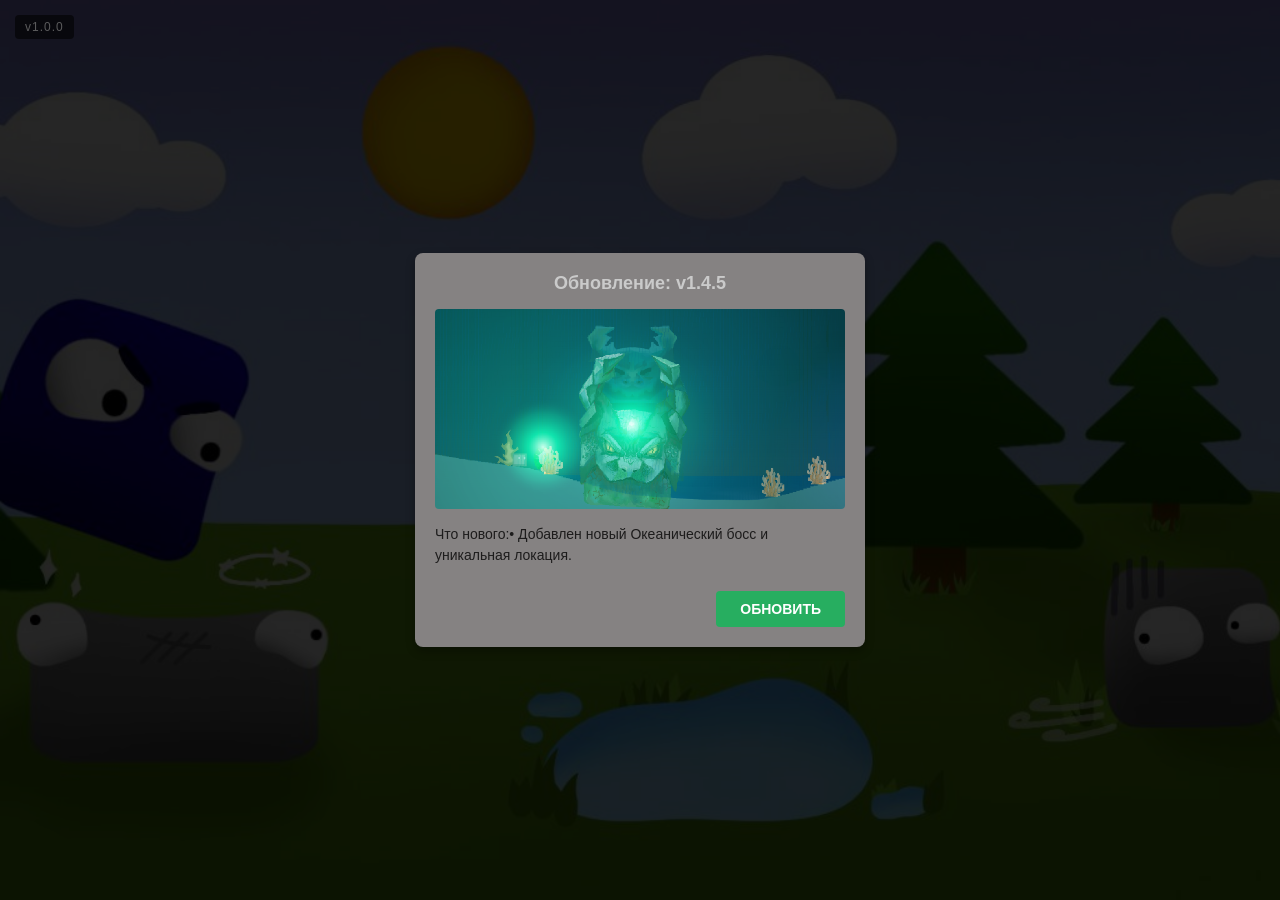
<file: index.html>
<!DOCTYPE html>
<html lang="ru">
<head>
  <meta charset="UTF-8">
  <title>Игра</title>
  <meta name="viewport" content="width=device-width, initial-scale=1.0, user-scalable=no">
  <link rel="stylesheet" href="style.css">
</head>
<body>
  <div id="loading-screen">
    <h2 id="loader-title">Загрузка игры...</h2>
    <div class="loader-bar-container">
      <div id="loader-fill"></div>
    </div>
    <div id="status-message" class="status-text">Проверка ресурсов...</div>
  </div>

  <div id="main-menu" class="hidden">
    <div class="menu-content" id="menu-main">
        <h1 style="color: white; margin-bottom: 30px; letter-spacing: 2px;">Kyb</h1>
        <button id="btn-play" class="menu-btn">ВЫБРАТЬ МИР</button>
        <button id="btn-create-menu" class="menu-btn">СОЗДАТЬ МИР</button>
<button id="btn-settings" class="menu-btn">НАСТРОЙКИ</button>    </div>
<div class="menu-content hidden" id="menu-settings">
        <h2 style="color: white;">Настройки графики</h2>
        <div style="display: flex; flex-direction: column; gap: 10px; margin-bottom: 20px;">
            <button id="res-ultra-low" class="menu-btn" style="font-size: 14px; background: #8e44ad;">УЛЬТРА НИЗКОЕ (0.25x)</button>
            
            <button id="res-low" class="menu-btn" style="font-size: 14px;">НИЗКОЕ (0.5x)</button>
            <button id="res-mid" class="menu-btn" style="font-size: 14px;">СРЕДНЕЕ (0.8x)</button>
            <button id="res-normal" class="menu-btn" style="font-size: 14px;">ОБЫЧНОЕ (1.0x)</button>
        </div>
        <button id="btn-settings-back" class="menu-btn" style="background: #e74c3c;">НАЗАД</button>
    </div>
    <div class="menu-content hidden" id="menu-select-world">
        <h2 style="color: white;">Выбор мира</h2>
        <div id="worlds-list" style="max-height: 200px; overflow-y: auto; color: white; margin-bottom: 15px;"></div>
        <button id="btn-back-from-select" class="menu-btn" style="background: #e74c3c;">НАЗАД</button>
    </div>

    <div class="menu-content hidden" id="menu-create-world">
        <h2 style="color: white;">Новый мир</h2>
        <div style="display: flex; gap: 10px; align-items: center; justify-content: center; margin-bottom: 15px;">
             <input type="text" id="input-world-name" placeholder="Название мира" class="menu-input">
        </div>
        <input type="number" id="input-world-seed" placeholder="Сид" class="menu-input" style="margin-bottom: 20px;">
        <div style="display: flex; gap: 10px;">
            <button id="btn-create-confirm" class="menu-btn">СОЗДАТЬ</button>
            <button id="btn-back-from-create" class="menu-btn" style="background: #e74c3c;">ОТМЕНА</button>
        </div>
    </div>
  </div>
</div> <div id="game-over-screen" style="
      position: fixed; 
      top: 0; left: 0; 
      width: 100%; height: 100%; 
      background: rgba(138, 3, 3, 0.8); 
      color: white; 
      display: none; /* Важно: через JS будем менять на flex */
      flex-direction: column; 
      align-items: center; 
      justify-content: center; 
      z-index: 99999;">
      <h1 style="font-size: 60px; text-shadow: 2px 2px 10px black;">ВЫ ПОГИБЛИ</h1>
      <button id="btn-respawn" class="menu-btn" style="background: #27ae60; margin-bottom: 10px;">ВОЗРОДИТЬСЯ</button>
      <button id="btn-to-menu" class="menu-btn" style="background: #e74c3c;">В МЕНЮ</button>
  </div>

  <div class="game-wrapper">
  <div class="game-wrapper">
      <div class="game-box">
          <canvas id="game"></canvas>
          
<div id="player-stats-container">
    <div id="health-ui"></div>
    <div id="air-ui"></div>
</div>
<div id="zoom-ui" class="zoom-ui-container">
    <div id="zoom-out" class="zoom-btn">-</div>
    <input type="range" id="zoom-slider" class="zoom-slider" min="0.8" max="1.2" step="0.01" value="1.0">
    <div id="zoom-in" class="zoom-btn">+</div>
</div>
          <div class="controls" id="game-controls" style="display: none;">
              <div class="move">
                  <button id="left">◀</button>
                  <button id="right">▶</button>
              </div>
              <div class="actions">
                  <button id="heal-btn" class="inactive">🧪</button>
                  <button id="jump">▲</button>
              </div>
          </div>
          
          <div id="hook-joystick-container" style="position: fixed; bottom: 160px; right: 30px; width: 120px; height: 120px; background: rgba(0,0,0,0.3); border: 2px solid rgba(255,255,255,0.2); border-radius: 50%; touch-action: none; z-index: 1000; display: none;">
    <div id="hook-joystick-stick" style="position: absolute; top: 35px; left: 35px; width: 50px; height: 50px; background: #5c3a21; border: 2px solid #fff; border-radius: 50%; pointer-events: none;"></div>
</div>
      </div>
  </div>

<script type="module">
      import { MainMenu } from './src/ui/screens/MainMenu.js';
      import { Settings } from './src/ui/screens/Settings.js';
      import { SaveManager } from './src/core/SaveManager.js';
      import { UpdateNotifier } from './src/ui/components/UpdateNotifier.js'; // Импортируем сюда!

      const fill = document.getElementById('loader-fill');
      const status = document.getElementById('status-message');

      // --- СИСТЕМА ОБНОВЛЕНИЙ И ОФФЛАЙНА ---
      async function checkUpdateAndRegisterSW() {
          if ('serviceWorker' in navigator) {
              try {
                  const response = await fetch('./version.json?t=' + new Date().getTime());
                  const serverData = await response.json();
                  const localVersion = localStorage.getItem('game_version');

                  if (!localVersion) {
                      localStorage.setItem('game_version', serverData.version);
                  }

                  await navigator.serviceWorker.register('./service-worker.js');
                  console.log('✅ Оффлайн-режим активирован');
              } catch (error) {
                  console.log('📶 Нет интернета. Запускаем оффлайн версию.');
              }
          }
      }

      // --- ЗАПУСК ИГРЫ ---
      async function initGame() {
          if(status) status.innerText = "Проверка ресурсов...";
          if(fill) fill.style.width = "30%";

          // Инициализируем систему оповещения и вешаем плашку в правый верхний угол
          const updater = new UpdateNotifier();

          // Проверяем обновления. Функция вернет промис, который заблокирует поток, 
          // если появится окно (разрешится при нажатии кнопки "Позже").
          await updater.checkUpdates();
          
          if(status) status.innerText = "Проверка обновлений...";
          if(fill) fill.style.width = "60%";
          
          // Параллельно регистрируем сервис-воркер
          await checkUpdateAndRegisterSW();

          if(fill) fill.style.width = "100%";
          if(status) status.innerText = "Запуск...";

          setTimeout(() => {
              const loadingScreen = document.getElementById('loading-screen');
              if(loadingScreen) loadingScreen.classList.add('hidden');
              
              window.applyResolution = () => {
                  if (typeof resize === 'function') {
                      resize();
                  } else {
                      const canvas = document.getElementById("game");
                      const settings = SaveManager.getSettings();
                      const scale = settings.resolution || 1.0;
                      canvas.width = window.innerWidth * scale;
                      canvas.height = window.innerHeight * scale;
                  }
              };

              const settingsUI = new Settings(
                  () => menu.showMain(),
                  () => window.applyResolution()
              );

              const menu = new MainMenu(() => {
                  const controls = document.getElementById('game-controls');
                  if (controls) controls.style.display = 'flex';
                  
                  window.applyResolution();

                  if (window.startGame) {
                      window.startGame();
                  } else {
                      import('./src/main.js').then(m => {
                          if(window.startGame) window.startGame();
                      });
                  }
              });

              menu.show();
          }, 800);
      }
      
      initGame();
</script>
</body>
</html>
</file>
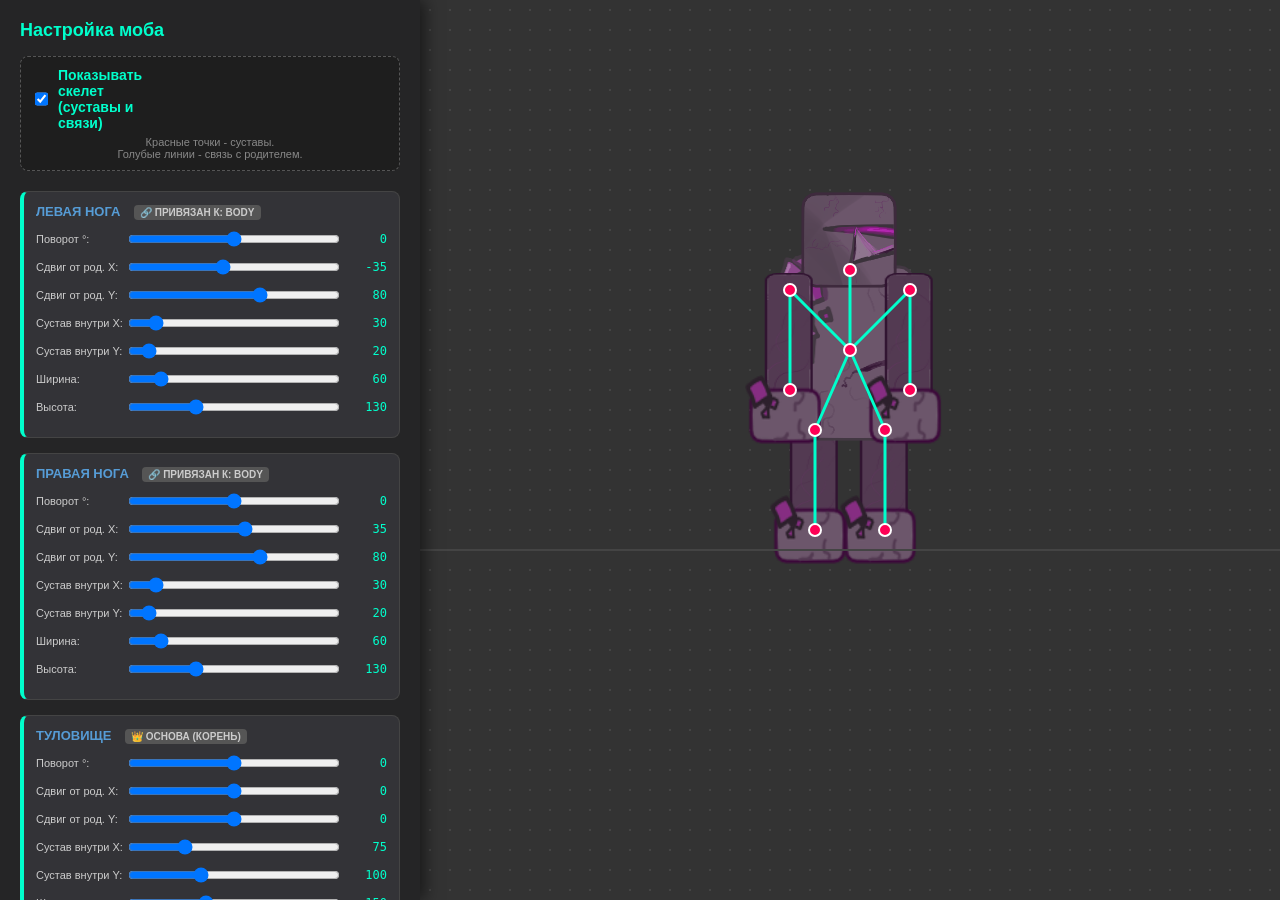
<file: giant_test.html>
<!DOCTYPE html>
<html lang="ru">
<head>
    <meta charset="UTF-8">
    <meta name="viewport" content="width=device-width, initial-scale=1.0">
    <title>Конструктор Гиганта (Скелет)</title>
    <style>
        body { 
            background: #1a1a1a; color: white; display: flex; 
            font-family: 'Segoe UI', Tahoma, sans-serif; margin: 0; overflow: hidden; 
        }
        canvas { 
            background: #333; 
            background-image: radial-gradient(#444 1px, transparent 1px); 
            background-size: 20px 20px; cursor: grab; 
        }
        canvas:active { cursor: grabbing; }
        #ui { 
            width: 420px; height: 100vh; overflow-y: auto; 
            background: #252526; padding: 20px; box-sizing: border-box;
            box-shadow: 5px 0 15px rgba(0,0,0,0.5); z-index: 10; 
        }
        #ui::-webkit-scrollbar { width: 8px; }
        #ui::-webkit-scrollbar-track { background: #1e1e1e; }
        #ui::-webkit-scrollbar-thumb { background: #555; border-radius: 4px; }
        
        .part-block { 
            background: #333337; border-radius: 8px; padding: 12px; 
            margin-bottom: 15px; border: 1px solid #444; border-left: 4px solid #00ffcc;
        }
        h2 { color: #00ffcc; font-size: 18px; margin-top: 0; }
        h3 { margin: 0 0 10px 0; color: #569cd6; font-size: 13px; text-transform: uppercase; }
        .parent-badge { font-size: 10px; background: #555; padding: 2px 6px; border-radius: 4px; margin-left: 10px; color: #ccc;}
        .control { display: flex; align-items: center; margin-bottom: 8px; }
        label { width: 90px; font-size: 11px; color: #ccc; }
        input[type="range"] { flex: 1; cursor: pointer; }
        .val-span { width: 45px; text-align: right; font-family: monospace; font-size: 12px; color: #00ffcc; }
        
        button { 
            background: #0e639c; color: white; border: none; width: 100%; 
            padding: 12px; cursor: pointer; border-radius: 4px; font-weight: bold; margin-top: 10px; 
        }
        button:hover { background: #1177bb; }
        .view-controls { background: #1e1e1e; padding: 10px; border-radius: 8px; margin-bottom: 20px; border: 1px dashed #555; }
        .hint { font-size: 11px; color: #888; margin-top: 5px; text-align: center; }
        .checkbox-label { display: flex; align-items: center; cursor: pointer; color: #00ffcc; font-weight: bold; font-size: 14px;}
        .checkbox-label input { margin-right: 10px; width: 18px; height: 18px;}
    </style>
</head>
<body>

<div id="ui">
    <h2>Настройка моба</h2>
    
    <div class="view-controls">
        <label class="checkbox-label">
            <input type="checkbox" id="showSkeleton" checked>
            Показывать скелет (суставы и связи)
        </label>
        <div class="hint">Красные точки - суставы.<br>Голубые линии - связь с родителем.</div>
    </div>

    <div id="controls-container"></div>
    <button onclick="copyToClipboard()">Скопировать код для GiantMob.js</button>
</div>

<canvas id="canvas"></canvas>

<script>
    const canvas = document.getElementById('canvas');
    const ctx = canvas.getContext('2d');
    const showSkeletonBtn = document.getElementById('showSkeleton');

    let camera = { x: 0, y: -100, zoom: 1 };

    function resizeCanvas() {
        canvas.width = window.innerWidth - 420;
        canvas.height = window.innerHeight;
    }
    window.addEventListener('resize', resizeCanvas);
    resizeCanvas();

    const translate = {
        body: "Туловище", head: "Голова",
        armL: "Левое Плечо", fistL: "Левый Кулак",
        armR: "Правое Плечо", fistR: "Правый Кулак",
        legL: "Левая Нога", footL: "Кулак-Ступня L",
        legR: "Правая Нога", footR: "Кулак-Ступня R"
    };

    // Заглушки картинок для конструктора
    const assets = {
        giant_head: new Image(), giant_body: new Image(),
        giant_arm: new Image(), giant_fist: new Image()
    };
    assets.giant_head.src = "assets/images/entities/mobs/head_giant.png";
    assets.giant_body.src = "assets/images/entities/mobs/body_giant.png";
    assets.giant_arm.src  = "assets/images/entities/mobs/arm_giant.png";
    assets.giant_fist.src = "assets/images/entities/mobs/fist.png";

    // НОВАЯ СТРУКТУРА: добавились parent, jx, jy, angle
    // jx, jy - координаты сустава внутри самой картинки (0 до width/height)
    // ox, oy - смещение сустава относительно РОДИТЕЛЬСКОГО сустава
    let parts = {
        body:  { name: 'giant_body', parent: null,   ox: 0,   oy: 0,   w: 150, h: 200, jx: 75, jy: 100, angle: 0 },
        head:  { name: 'giant_head', parent: 'body', ox: 0,   oy: -80, w: 100, h: 100, jx: 50, jy: 80,  angle: 0 },
        
        armL:  { name: 'giant_arm',  parent: 'body', ox: -60, oy: -60, w: 60,  h: 130, jx: 30, jy: 20,  angle: 0 },
        fistL: { name: 'giant_fist', parent: 'armL', ox: 0,   oy: 100, w: 90,  h: 70,  jx: 45, jy: 15,  angle: 0 },
        
        armR:  { name: 'giant_arm',  parent: 'body', ox: 60,  oy: -60, w: 60,  h: 130, jx: 30, jy: 20,  angle: 0 },
        fistR: { name: 'giant_fist', parent: 'armR', ox: 0,   oy: 100, w: 90,  h: 70,  jx: 45, jy: 15,  angle: 0 },
        
        legL:  { name: 'giant_arm',  parent: 'body', ox: -35, oy: 80,  w: 60,  h: 130, jx: 30, jy: 20,  angle: 0 },
        footL: { name: 'giant_fist', parent: 'legL', ox: 0,   oy: 100, w: 90,  h: 70,  jx: 45, jy: 35,  angle: 0 },
        
        legR:  { name: 'giant_arm',  parent: 'body', ox: 35,  oy: 80,  w: 60,  h: 130, jx: 30, jy: 20,  angle: 0 },
        footR: { name: 'giant_fist', parent: 'legR', ox: 0,   oy: 100, w: 90,  h: 70,  jx: 45, jy: 35,  angle: 0 }
    };

    const drawOrder = ['legL','legR','body','head','armL','armR','footL','footR','fistL','fistR'];

    // Генерация UI
    const container = document.getElementById('controls-container');
    drawOrder.forEach(key => {
        let block = document.createElement('div');
        block.className = 'part-block';
        let parentText = parts[key].parent ? `<span class="parent-badge">🔗 Привязан к: ${parts[key].parent}</span>` : `<span class="parent-badge">👑 Основа (Корень)</span>`;
        block.innerHTML = `<h3>${translate[key] || key} ${parentText}</h3>`;
        
        const controls = [
            { prop: 'angle', label: 'Поворот °', min: -180, max: 180 },
            { prop: 'ox', label: 'Сдвиг от род. X', min: -300, max: 300 },
            { prop: 'oy', label: 'Сдвиг от род. Y', min: -300, max: 300 },
            { prop: 'jx', label: 'Сустав внутри X', min: 0, max: 300 },
            { prop: 'jy', label: 'Сустав внутри Y', min: 0, max: 300 },
            { prop: 'w', label: 'Ширина', min: 10, max: 400 },
            { prop: 'h', label: 'Высота', min: 10, max: 400 }
        ];

        controls.forEach(c => {
            let div = document.createElement('div');
            div.className = 'control';
            div.innerHTML = `
                <label>${c.label}:</label>
                <input type="range" min="${c.min}" max="${c.max}" value="${parts[key][c.prop]}" data-part="${key}" data-prop="${c.prop}">
                <span class="val-span">${parts[key][c.prop]}</span>
            `;
            block.appendChild(div);
        });
        container.appendChild(block);
    });

    container.addEventListener('input', (e) => {
        if (e.target.tagName !== 'INPUT') return;
        const { part, prop } = e.target.dataset;
        const val = parseInt(e.target.value);
        parts[part][prop] = val;
        e.target.nextElementSibling.innerText = val;
    });

    // Камера
    let isDragging = false, lastMouse = { x: 0, y: 0 };
    canvas.addEventListener('mousedown', e => { isDragging = true; lastMouse = { x: e.clientX, y: e.clientY }; });
    window.addEventListener('mouseup', () => isDragging = false);
    window.addEventListener('mousemove', e => {
        if (!isDragging) return;
        camera.x += (e.clientX - lastMouse.x) / camera.zoom;
        camera.y += (e.clientY - lastMouse.y) / camera.zoom;
        lastMouse = { x: e.clientX, y: e.clientY };
    });
    canvas.addEventListener('wheel', e => {
        e.preventDefault();
        camera.zoom = Math.max(0.1, Math.min(3, camera.zoom + (e.deltaY < 0 ? 0.1 : -0.1)));
    });

    // --- МАГИЯ СКЕЛЕТНОЙ АНИМАЦИИ ---
    
    // Эта функция проходит по "предкам" детали и сдвигает холст, 
    // чтобы деталь нарисовалась точно там, где у родителя сустав
    function applyTransform(partKey) {
        const p = parts[partKey];
        if (p.parent) {
            applyTransform(p.parent); // Сначала применяем сдвиг родителя
        }
        ctx.translate(p.ox, p.oy); // Двигаемся к точке крепления
        ctx.rotate(p.angle * Math.PI / 180); // Поворачиваем сустав
    }

    function draw() {
        ctx.clearRect(0, 0, canvas.width, canvas.height);
        
        ctx.save();
        ctx.translate(canvas.width / 2, canvas.height / 2);
        ctx.scale(camera.zoom, camera.zoom);
        ctx.translate(camera.x, camera.y);

        // 1. Рисуем сами картинки (Тело моба)
        drawOrder.forEach(key => {
            const p = parts[key];
            const img = assets[p.name];
            
            ctx.save(); // Сохраняем холст
            applyTransform(key); // Вычисляем позицию относительно родителей
            
            if (img.complete && img.naturalHeight !== 0) {
                // Рисуем картинку так, чтобы её jx, jy оказались ровно в центре (0,0)
                ctx.drawImage(img, -p.jx, -p.jy, p.w, p.h);
            } else {
                ctx.fillStyle = "rgba(255, 0, 255, 0.4)";
                ctx.fillRect(-p.jx, -p.jy, p.w, p.h);
                ctx.strokeStyle = "rgba(255, 255, 255, 0.5)";
                ctx.strokeRect(-p.jx, -p.jy, p.w, p.h);
                ctx.fillStyle = "white"; ctx.font = "10px sans-serif";
                ctx.fillText(key, -p.jx + 5, -p.jy + 15);
            }
            ctx.restore(); // Возвращаем холст обратно для следующей детали
        });

        // 2. Рисуем Скелет поверх моба (если галочка стоит)
        if (showSkeletonBtn.checked) {
            // Рисуем линии (кости)
            drawOrder.forEach(key => {
                const p = parts[key];
                if (p.parent) {
                    ctx.save();
                    applyTransform(p.parent); // Встаем в сустав родителя
                    ctx.beginPath();
                    ctx.moveTo(0, 0); // От сустава родителя
                    ctx.lineTo(p.ox, p.oy); // До сустава ребенка
                    ctx.strokeStyle = '#00ffcc';
                    ctx.lineWidth = 3;
                    ctx.stroke();
                    ctx.restore();
                }
            });
            
            // Рисуем точки (суставы)
            drawOrder.forEach(key => {
                ctx.save();
                applyTransform(key);
                ctx.beginPath();
                ctx.arc(0, 0, 6, 0, Math.PI * 2);
                ctx.fillStyle = '#ff0055'; // Красный сустав
                ctx.fill();
                ctx.strokeStyle = 'white';
                ctx.lineWidth = 2;
                ctx.stroke();
                ctx.restore();
            });
        }

        // Земля
        ctx.strokeStyle = "#444"; ctx.lineWidth = 2;
        ctx.beginPath(); ctx.moveTo(-1000, 200); ctx.lineTo(1000, 200); ctx.stroke();

        ctx.restore();
        requestAnimationFrame(draw);
    }

    function copyToClipboard() {
        let exportParts = JSON.parse(JSON.stringify(parts));
        let code = `this.parts = ${JSON.stringify(exportParts, null, 4)};\n\nthis.drawOrder = ${JSON.stringify(drawOrder)};`;
        
        navigator.clipboard.writeText(code).then(() => {
            const btn = document.querySelector('button');
            const originalText = btn.innerText;
            btn.innerText = "Скопировано!"; btn.style.background = "#28a745";
            setTimeout(() => { btn.innerText = originalText; btn.style.background = ""; }, 1500);
        }).catch(() => alert("Скопировано!"));
    }

    requestAnimationFrame(draw);
</script>
</body>
</html>
</file>
<file: style.css>
body {
  margin: 0;
  padding: 0;
  width: 100vw;
  height: 100vh;
  overflow: hidden; /* Запрещаем скролл вообще */
  background: #000; /* Черный фон для "ушей" если экран слишком длинный */
  user-select: none; /* Чтобы текст не выделялся при нажатиях */
  -webkit-tap-highlight-color: transparent; /* Убираем синюю рамку при клике в Android */
}

/* =========================================
   1. МЕНЮ И ЭКРАН ЗАГРУЗКИ
   ========================================= */
#loading-screen {
  position: fixed; top: 0; left: 0; width: 100%; height: 100%;
  background: url('assets/images/ui/fon_menu.png') no-repeat center center;
  background-size: cover;
  color: white;
  display: flex; flex-direction: column; align-items: center; justify-content: center;
  z-index: 10000; font-family: sans-serif;
  text-shadow: 2px 2px 4px #000;
}
#loading-screen::before {
  content: ""; position: absolute; top: 0; left: 0; width: 100%; height: 100%;
  background: rgba(0, 0, 0, 0.7); z-index: -1;
}
.loader-bar-container {
  width: 300px; height: 12px; background: rgba(0,0,0,0.5);
  border-radius: 6px; margin-top: 20px; overflow: hidden;
  border: 2px solid #5c3a21;
}
#loader-fill { 
  width: 0%; height: 100%; background: #4CAF50; 
  transition: width 0.3s; 
  box-shadow: 0 0 10px rgba(76, 175, 80, 0.8); 
}
.status-text { margin-top: 10px; font-size: 14px; color: #ccc; }

#main-menu {
  position: fixed; top: 0; left: 0; width: 100vw; height: 100vh;
  background: url('assets/images/ui/fon_menu.png') no-repeat center center;
  background-size: cover;
  display: flex; flex-direction: column; align-items: center; justify-content: center;
  z-index: 9000; font-family: sans-serif;
}
#main-menu::before {
  content: ""; position: absolute; top: 0; left: 0; width: 100%; height: 100%;
  background: rgba(0, 0, 0, 0.3); z-index: -1;
}

.menu-content {
  display: flex; flex-direction: column; gap: 15px;
  background: rgba(20, 20, 20, 0.85); padding: 40px; border-radius: 15px;
  border: 2px solid #5c3a21; box-shadow: 0 10px 30px rgba(0,0,0,0.8);
  text-align: center; width: 340px; max-width: 90vw;
}

.menu-btn {
  padding: 12px 20px; font-size: 18px; cursor: pointer;
  background-color: #4CAF50; color: white; border: 2px solid rgba(0,0,0,0.3); border-radius: 8px;
  transition: all 0.2s ease; font-weight: bold; text-transform: uppercase;
  text-shadow: 1px 1px 2px #000; box-shadow: inset 0 -3px 0 rgba(0,0,0,0.2);
}
.menu-btn:hover:not(:disabled) { transform: translateY(-2px); filter: brightness(1.15); box-shadow: inset 0 -3px 0 rgba(0,0,0,0.2), 0 5px 15px rgba(0,0,0,0.4); }
.menu-btn:active:not(:disabled) { transform: translateY(2px); box-shadow: inset 0 2px 0 rgba(0,0,0,0.2); }
.menu-btn:disabled { background-color: #555; border-color: #444; color: #888; cursor: not-allowed; box-shadow: none; }

.menu-input {
  padding: 12px; font-size: 16px; border-radius: 8px;
  border: 2px solid #5c3a21; outline: none; width: 100%; box-sizing: border-box;
  background: rgba(0,0,0,0.6); color: white; text-align: center;
  transition: border-color 0.2s;
}
.menu-input::placeholder { color: #888; }
.menu-input:focus { border-color: #4CAF50; }

#worlds-list::-webkit-scrollbar { width: 8px; }
#worlds-list::-webkit-scrollbar-track { background: rgba(0,0,0,0.3); border-radius: 4px; }
#worlds-list::-webkit-scrollbar-thumb { background: #5c3a21; border-radius: 4px; }
#worlds-list::-webkit-scrollbar-thumb:hover { background: #7a4f2f; }

.hidden { display: none !important; }

/* =========================================
   2. ОСНОВНАЯ ИГРА И ИНТЕРФЕЙС
   ========================================= */
.game-wrapper {
  width: 100vw;
  height: 100vh;
  display: flex;
  justify-content: center;
  align-items: center;
  position: relative;
}

.game-box {
  width: 100%;
  height: 100%;
  max-width: 100vw;
  max-height: 100vh;
  border: none;
  position: relative;
  display: flex;
  justify-content: center;
  align-items: center;
}

canvas {
  width: 100vw;
  height: 100vh;
  object-fit: cover;
  image-rendering: -moz-crisp-edges;
  image-rendering: -webkit-crisp-edges;
  image-rendering: pixelated;
  image-rendering: crisp-edges;
}

/* Кнопки управления ПОВЕРХ игры */
.controls {
  position: absolute;
  bottom: 20px;
  left: 0;
  right: 0;
  z-index: 100;
  padding: 0 40px;
  pointer-events: none;
  display: flex;
  justify-content: space-between;
  align-items: flex-end;
}

.controls button {
  pointer-events: auto;
  opacity: 0.7;
  border: 2px solid #fff;
  border-radius: 12px;
  background: #444;
  color: white;
  display: flex;
  justify-content: center;
  align-items: center;
  box-shadow: 0 4px 6px rgba(0,0,0,0.3);
}

.move { display: flex; gap: 15px; pointer-events: none; }
#left, #right { width: 90px; height: 90px; font-size: 35px; }

.actions { display: flex; gap: 15px; align-items: flex-end; pointer-events: none; }
#jump { width: 100px; height: 100px; font-size: 40px; margin-bottom: 20px; }

#heal-btn {
  width: 60px; height: 60px; font-size: 24px;
  transition: opacity 0.2s, filter 0.2s;
  background-color: rgba(0, 0, 0, 0.4);
}
#heal-btn.inactive { opacity: 0.5; filter: grayscale(100%); }

.controls button:active { background-color: #666; transform: scale(0.95); }

/* =========================================
   3. ЭФФЕКТЫ И ЭКРАН СМЕРТИ
   ========================================= */
.game-box.shake { animation: shake 0.3s cubic-bezier(.36,.07,.19,.97) both; }
@keyframes shake {
  10%, 90% { transform: translate3d(-2px, 0, 0); }
  20%, 80% { transform: translate3d(2px, 0, 0); }
  30%, 50%, 70% { transform: translate3d(-2px, 0, 0); }
  40%, 60% { transform: translate3d(2px, 0, 0); }
}

#game-over-screen {
  position: absolute; top: 0; left: 0; width: 100%; height: 100%;
  background: rgba(255, 0, 0, 0.4); display: none;
  justify-content: center; align-items: center;
  z-index: 100; backdrop-filter: blur(2px);
}
.over-content { text-align: center; color: white; }
.over-content h1 { font-size: 40px; margin-bottom: 20px; text-shadow: 2px 2px 5px black; }
.over-content button {
  padding: 15px 30px; font-size: 20px; cursor: pointer;
  background: white; border: none; border-radius: 10px;
  font-weight: bold; transition: 0.2s;
}
.over-content button:hover { transform: scale(1.1); background: #eee; }

/* =========================================
   4. ИНВЕНТАРЬ
   ========================================= */
.inventory-toggle { position: absolute; top: 10px; left: 10px; width: 36px; height: 36px; cursor: pointer; z-index: 20; }
.inventory-toggle img { width: 100%; height: 100%; display: block; pointer-events: none; }

.inventory-overlay {
  display: none; flex-direction: row; align-items: flex-start;
  position: fixed; top: 50%; left: 50%; transform: translate(-50%, -50%);
  padding: 15px; gap: 20px; background: rgba(0,0,0,0.85); 
  border-radius: 10px; z-index: 1000; box-shadow: 0 4px 10px rgba(0,0,0,0.5);
}
.inventory-overlay.active { display: flex; }

.grid { display: grid; gap: 6px; margin: 0 auto; }
.main-grid { grid-template-columns: repeat(5, 32px); }
.accessory-grid { grid-template-columns: repeat(3, 32px); }
.currency-grid { grid-template-columns: repeat(1, 32px); }

.slot {
    width: 32px;
    height: 32px;
    background: rgba(255, 255, 255, 0.1);
    border: 1px solid rgba(255, 255, 255, 0.2);
    border-radius: 4px;
    display: flex;
    justify-content: center;
    align-items: center;
    position: relative;
    user-select: none;
    touch-action: none;

    /* Оптимизация отрисовки */
    will-change: background, border-color, transform; 
    transform: translateZ(0); /* Включает аппаратное ускорение (GPU) */
    transition: background 0.15s ease, border-color 0.15s ease, transform 0.1s ease;
}

/* Эффект наведения — теперь работает на уровне системы, не нагружая JS */
.slot:hover {
    border-color: rgba(255, 255, 255, 0.8);
    background: rgba(255, 255, 255, 0.2);
    transform: scale(1.05); /* Легкое увеличение для сочности */
    z-index: 2; /* Чтобы увеличенный слот был поверх соседей */
}

/* Выбранный слот */
.slot.selected {
    border-color: #ffeb3b !important;
    background: rgba(255, 235, 59, 0.15) !important;
    box-shadow: 0 0 12px rgba(255, 235, 59, 0.4), inset 0 0 5px rgba(255, 235, 59, 0.2);
}

/* Оптимизация картинок внутри слотов */
.slot img {
    width: 75%;
    height: 75%;
    object-fit: contain;
    pointer-events: none;
    image-rendering: pixelated; /* Сохраняем четкость пиксель-арта */
}
.inventory-overlay h3 {
  margin: 0 0 8px 0; font-size: 12px; color: rgba(255,255,255,0.8);
  text-align: center; font-weight: normal; text-transform: uppercase; 
  letter-spacing: 1px; white-space: nowrap;
}

#hotbar {
  position: absolute; top: 10px; left: 50%; transform: translateX(-50%);
  display: flex; gap: 5px; padding: 5px; background: rgba(0,0,0,0.4);
  border-radius: 8px; z-index: 10;
}

.item-tooltip {
  position: fixed; background: rgba(0, 0, 0, 0.9); color: white;
  padding: 8px 12px; border: 1px solid #555; border-radius: 4px;
  font-family: sans-serif; font-size: 12px; pointer-events: none; 
  z-index: 2000; display: none; max-width: 200px; box-shadow: 0 4px 15px rgba(0,0,0,0.5);
}
.item-tooltip b { display: block; color: #ffd700; margin-bottom: 4px; text-transform: uppercase; }
.item-tooltip i { color: #aaa; }

.inventory-actions {
  display: flex; flex-direction: column; gap: 10px; padding: 10px;
  background: rgba(0, 0, 0, 0.3); border-radius: 8px; margin-right: 15px;
}
.use-btn {
  width: 60px; height: 60px; background: #4a4a4a; border: 2px solid #222;
  border-radius: 8px; cursor: pointer; display: flex; align-items: center;
  justify-content: center; transition: all 0.2s; opacity: 0.5; filter: grayscale(1);
}
.use-btn.active { opacity: 1; filter: none; background: #5cb85c; border-color: #fff; box-shadow: 0 0 10px rgba(92, 184, 92, 0.6); }
.use-btn img { width: 80%; height: 80%; }

/* =========================================
   5. ПОКАЗАТЕЛИ ИГРОКА (ХП И ВОЗДУХ)
   ========================================= */

/* Общий контейнер */
#player-stats-container {
    position: absolute;
    top: 15px;
    right: 15px;
    display: flex;
    flex-direction: column-reverse; /* Воздух будет сверху */
    align-items: flex-end;
    gap: 3px; /* Большой отступ, чтобы ХП не наезжали на пузырьки */
    z-index: 100;
    pointer-events: none;
}

#health-ui {
    position: relative;
    display: flex;
    flex-wrap: wrap;
    justify-content: flex-end;
    width: 260px;
    /* 2px — расстояние между рядами (сделай меньше, если нужно еще плотнее) */
    /* 6px — расстояние между сердечками в одном ряду */
    gap: 2px 6px; 
}

/* Сами сердечки */
.heart {
    width: 20px; 
    height: 20px; 
    background-color: #ff3333;
    transform: rotate(45deg); 
    position: relative; 
    transition: all 0.2s;
    box-shadow: -1px 1px 2px rgba(0,0,0,0.5);

    /* ОТРИЦАТЕЛЬНЫЙ ОТСТУП СВЕРХУ */
    /* Чем больше это число, тем сильнее ряды будут накладываться друг на друга */
    margin-top: -5px; 
}
.heart::before, .heart::after {
    content: ""; width: 20px; height: 20px; background-color: #ff3333;
    border-radius: 50%; position: absolute;
}
.heart::before { top: -10px; left: 0; }
.heart::after { top: 0; left: -10px; }
.heart.empty, .heart.empty::before, .heart.empty::after { background-color: #444; }

/* Блок воздуха */
#air-ui {
    display: flex;
    flex-wrap: wrap;
    justify-content: flex-end;
    width: 260px;
    gap: 4px 6px;
    margin-right: 10px; /* Сдвигает пузырьки немного влево */
}

/* Стили самих пузырьков */
/* Пузырьки: твои, но 20px и с бликом */
.bubble-ui {
    width: 20px;
    height: 20px;
    background: #3498db;
    border: 1.5px solid #fff;
    border-radius: 50%;
    box-shadow: 0 0 4px rgba(52, 152, 219, 0.6);
    position: relative;
    margin-top: 5px;   /* Чтобы не слипались с нижним рядом сердец */
    transition: opacity 0.3s ease;
}

/* Тот самый блик */
.bubble-ui::after {
    content: "";
    position: absolute;
    top: 3px;
    left: 3px;
    width: 5px;
    height: 5px;
    background: #fff;
    border-radius: 50%;
    opacity: 0.8;
}

/* Анимация исчезновения */
.bubble-ui.pop {
    transform: scale(1.4);
    opacity: 0;
    transition: all 0.2s ease-out;
}
#game {
    image-rendering: pixelated; /* Делает пиксели четкими при растягивании */
    width: 100%;
    height: 100%;
}
/* --- НОВЫЕ КЛАССЫ ДЛЯ ОПТИМИЗАЦИИ ИНВЕНТАРЯ --- */

.full-size-img {
    width: 100%;
    height: 100%;
}

.inventory-overlay {
    display: none; 
    align-items: center; 
    gap: 20px;
}

.use-btn-overlay {
    width: 70px; height: 70px; background: rgba(0,0,0,0.6); 
    border: 2px solid #555; border-radius: 12px; cursor: pointer; 
    display: flex; align-items: center; justify-content: center; 
    transition: 0.2s; opacity: 0.3; pointer-events: none; flex-shrink: 0; 
}

.use-btn-overlay.ready {
    opacity: 1;
    pointer-events: auto;
    border: 2px solid #ffeb3b;
}

.use-btn-text {
    color: white; 
    font-size: 10px; 
    text-align: center;
}

.section-title {
    margin-top: 0; 
    color: white; 
    font-size: 14px;
}

/* Стили элементов внутри слота */
.slot-img {
    width: 70%; 
    height: 70%; 
    object-fit: contain; 
    pointer-events: none;
    position: absolute; /* Чтобы не смещать другие элементы */
}

.slot-count {
    position: absolute; bottom: 1px; right: 2px; 
    color: white; font-size: 10px; font-weight: bold; 
    text-shadow: 1px 1px 0 #000; pointer-events: none; 
    z-index: 2;
}

.slot-timer {
    position: absolute; top: 0; left: 0; width: 100%; height: 100%; 
    background: rgba(0,0,0,0.6); display: flex; justify-content: center; 
    align-items: center; color: white; font-size: 12px; 
    border-radius: 4px; pointer-events: none; z-index: 3;
}

.hotbar-num {
    position: absolute; top: 1px; left: 2px; 
    font-size: 9px; color: #ccc;
    z-index: 2;
}

/* Стили для кнопки лечения мобилок */
.potion-bg {
    background-image: url('assets/images/items/xp.svg');
    background-size: 70%;
    background-repeat: no-repeat;
    background-position: center;
}

.no-bg {
    background-image: none !important;
}

/* Выделенный слот в главном гриде (синхронизировано с твоим CSS) */
.selected-slot {
    border-color: #ffeb3b !important;
    background: rgba(255, 235, 59, 0.15) !important;
    box-shadow: 0 0 12px rgba(255, 235, 59, 0.4), inset 0 0 5px rgba(255, 235, 59, 0.2);
}
/* =========================================
   UI МАСШТАБИРОВАНИЯ (Мини-версия)
   ========================================= */
.zoom-ui-container {
    position: absolute; 
    bottom: 20px; /* Чуть ближе к краю */
    left: 50%; 
    transform: translateX(-50%); 
    display: flex; 
    align-items: center; 
    gap: 8px; /* Меньше расстояние между элементами */
    z-index: 1000;
    background: rgba(15, 15, 15, 0.8); 
    padding: 4px 12px; /* Уменьшены внутренние отступы */
    border-radius: 12px; /* Более строгий радиус для маленького размера */
    border: 1px solid rgba(255, 255, 255, 0.08);
    pointer-events: auto;
}

.zoom-btn {
    font-size: 18px; /* Уменьшен шрифт иконок (+/-) */
    color: rgba(255, 255, 255, 0.6);
    cursor: pointer;
    user-select: none;
    width: 24px; /* Компактные кнопки */
    height: 24px;
    display: flex;
    justify-content: center;
    align-items: center;
    border-radius: 4px; /* Квадратные со скруглением подходят под мини-стиль */
    transition: background 0.2s, color 0.2s, transform 0.1s;
    font-weight: 400; 
}

.zoom-btn:hover {
    background: rgba(255, 255, 255, 0.1);
    color: #fff;
}

.zoom-btn:active {
    transform: scale(0.85);
}

/* Компактный ползунок */
.zoom-slider {
    -webkit-appearance: none;
    appearance: none;
    width: 80px; /* Значительно короче (было 120px) */
    height: 3px; /* Тоньше линия */
    background: rgba(255, 255, 255, 0.15);
    border-radius: 2px;
    outline: none;
}

.zoom-slider::-webkit-slider-thumb {
    -webkit-appearance: none;
    appearance: none;
    width: 10px; /* Маленькая аккуратная точка */
    height: 10px;
    border-radius: 50%;
    background: #ccc; /* Чуть приглушил цвет */
    cursor: pointer;
    transition: background 0.2s, transform 0.2s;
}

.zoom-slider::-webkit-slider-thumb:hover {
    background: #fff;
    transform: scale(1.2);
}
</file>
